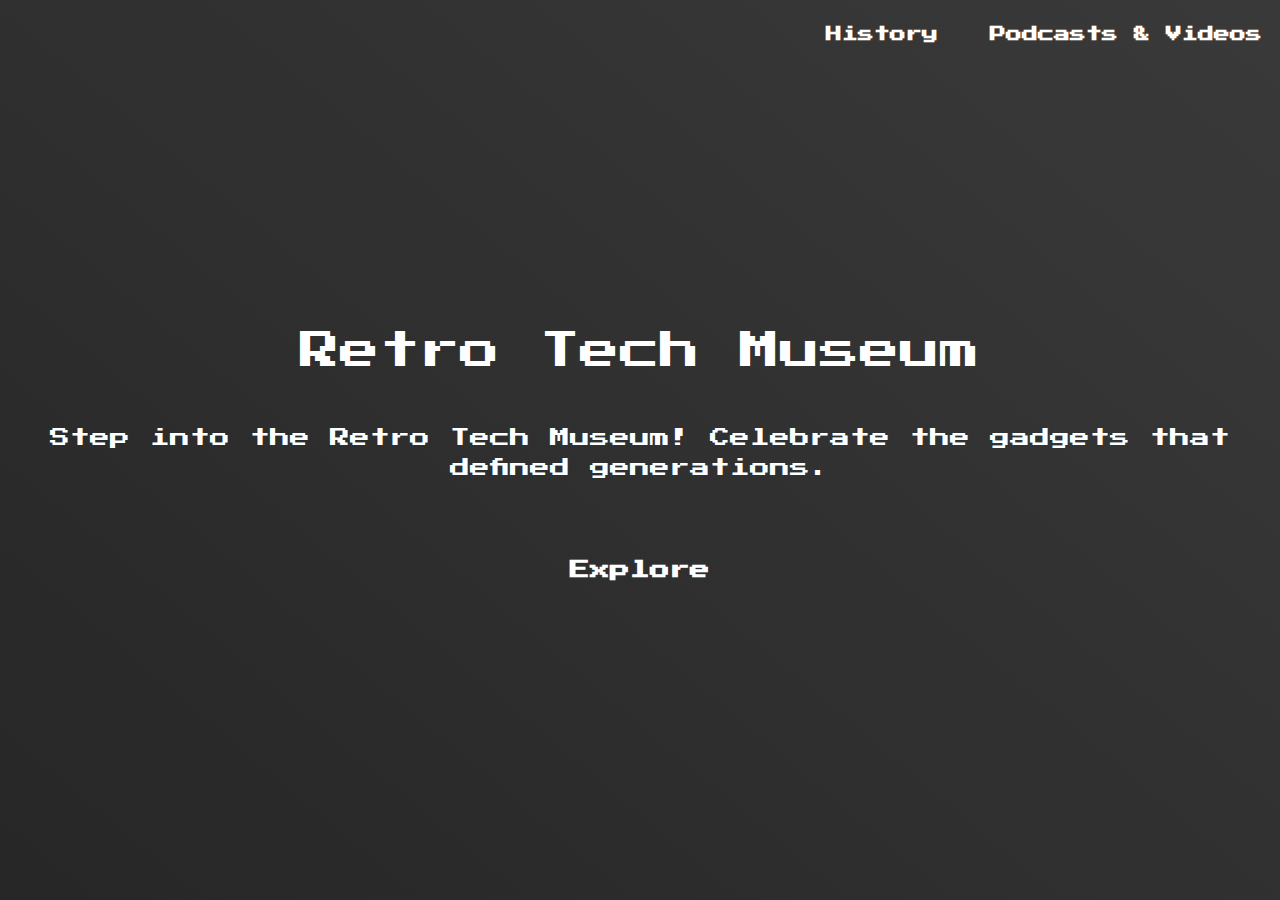
<file: index.html>
<!DOCTYPE html>
<html lang="en">

<head>
  <meta charset="UTF-8">
  <meta name="viewport" content="width=device-width, initial-scale=1.0">
  
  <title>Retro Tech Museum</title>
  <link href="https://cdn.jsdelivr.net/npm/bootstrap@5.3.3/dist/css/bootstrap.min.css" rel="stylesheet" integrity="sha384-QWTKZyjpPEjISv5WaRU9OFeRpok6YctnYmDr5pNlyT2bRjXh0JMhjY6hW+ALEwIH" crossorigin="anonymous">
  <link rel="stylesheet" href="./website.css">
  <link href="https://fonts.googleapis.com/css2?family=Press+Start+2P&display=swap" rel="stylesheet">

</head>
<body class="d-flex h-100 text-center text-bg-dark">

    
<section id="title" class="content">
  <div class="background"></div>
   
<div class="cover-container d-flex w-100 h-100 p-3 mx-auto flex-column">
  <header class="mb-auto">
    <div>
      <nav class="nav nav-masthead justify-content-center float-md-end gap-5">
        <a class="nav-link fw-bold py-1 px-0 active" aria-current="page" href="./history.html">History</a>
        <a class="nav-link fw-bold py-1 px-0" href="./videos.html">Podcasts & Videos</a>
      </nav>
    </div>
  </header>

  <main class="px-3">
    <h1>Retro Tech Museum</h1>
    <p class="lead mt-5"> Step into the Retro Tech Museum! Celebrate the gadgets that defined generations.</p>
    <p class="lead">
      <a href="./explore.html" class="btn btn-lg btn-dark fw-bold border-white  mt-5 btn-custom">Explore</a>
    </p>
  </main>

  <footer class="mt-auto text-white-50">
  </footer>
</div>

    

    

</section>








<script src="https://cdn.jsdelivr.net/npm/bootstrap@5.3.3/dist/js/bootstrap.bundle.min.js" integrity="sha384-YvpcrYf0tY3lHB60NNkmXc5s9fDVZLESaAA55NDzOxhy9GkcIdslK1eN7N6jIeHz" crossorigin="anonymous"></script>
</body>

</html>
</file>
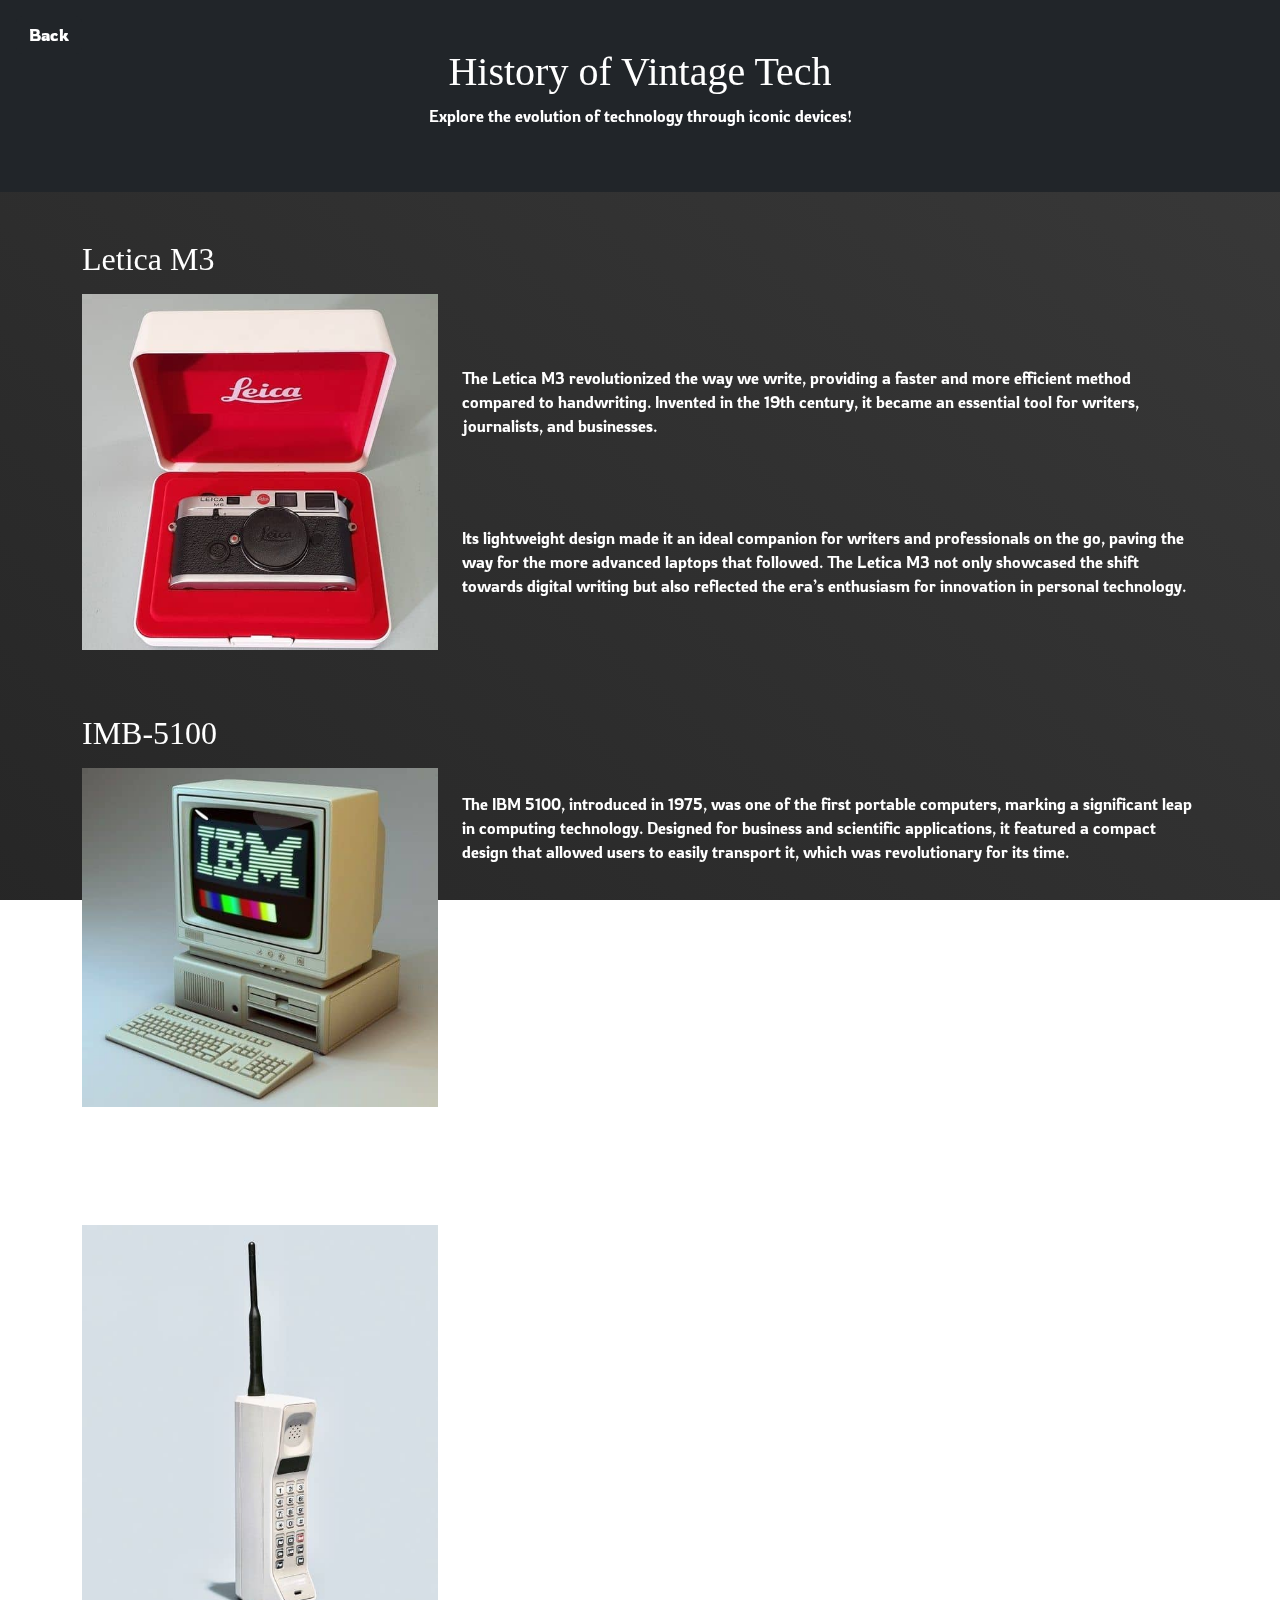
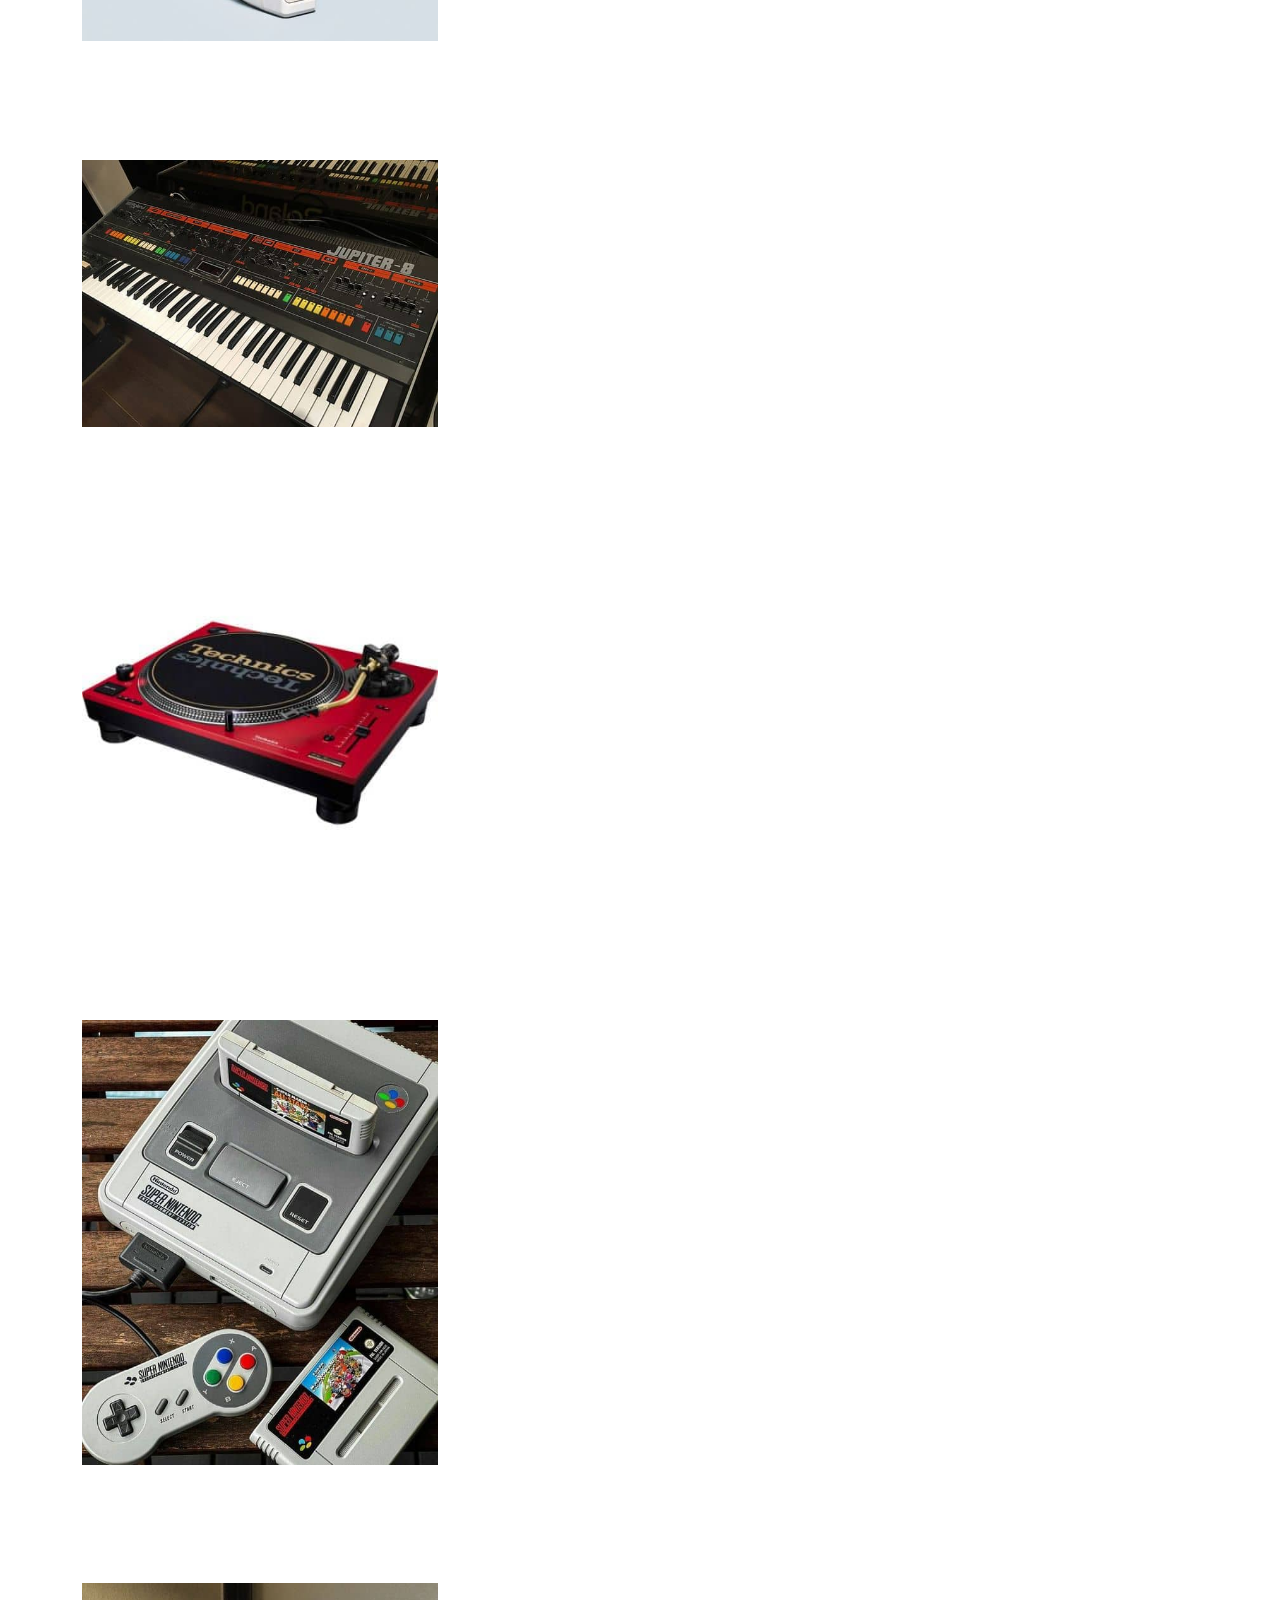
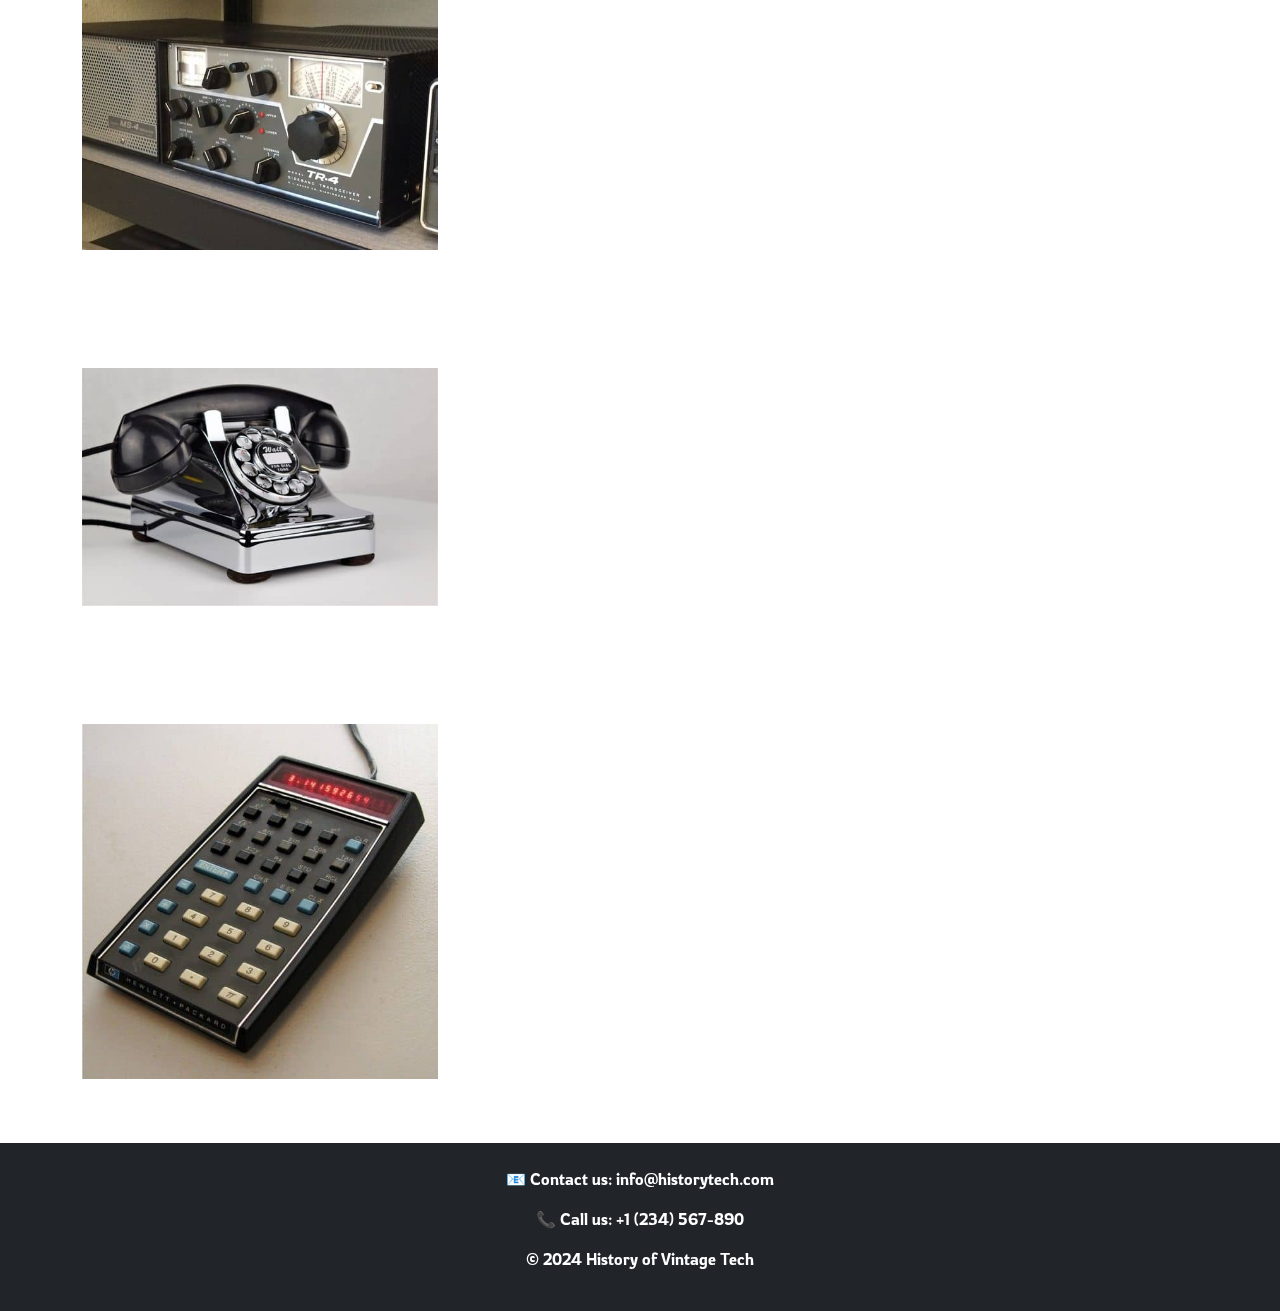
<file: history.html>
<!DOCTYPE html>
<html lang="en">
<head>
    <meta charset="UTF-8">
    <meta name="viewport" content="width=device-width, initial-scale=1.0">
    <title>Vintage Vault</title>
    <link href="https://cdn.jsdelivr.net/npm/bootstrap@5.3.3/dist/css/bootstrap.min.css" rel="stylesheet" integrity="sha384-QWTKZyjpPEjISv5WaRU9OFeRpok6YctnYmDr5pNlyT2bRjXh0JMhjY6hW+ALEwIH" crossorigin="anonymous">
  <link rel="stylesheet" href="./history.css">
  <link href="https://fonts.googleapis.com/css2?family=Press+Start+2P&display=swap" rel="stylesheet">
  <link rel="preconnect" href="https://fonts.googleapis.com">
<link rel="preconnect" href="https://fonts.gstatic.com" crossorigin>
<link href="https://fonts.googleapis.com/css2?family=Rowdies:wght@300;400;700&display=swap" rel="stylesheet">
</head>

<body>
  

  <div class="glitch-background"></div>

  <header class="bg-dark text-white text-center py-5">
    <a href="./explore.html" class="btn btn-dark position-absolute top-0 start-0 m-3">Back</a>

    <h1>History of Vintage Tech</h1>
    <p>Explore the evolution of technology through iconic devices!</p>
</header>

<main class="container my-5">
  <section class="mb-5">
    <h2 class="mb-3" id="section">Letica M3</h2>
    <div class="row">
        <div class="col-md-4">
            <img src="./98ad8b76907fafbc9cef979f91e5dbce.jpg" alt="Letica M3" class="img-fluid mb-3">
        </div>
        <div class="col-md-8">
            <br>
            <br>
            <br>
            <p>The Letica M3 revolutionized the way we write, providing a faster and more efficient method compared to handwriting. Invented in the 19th century, it became an essential tool for writers, journalists, and businesses.</p>
            <br>
            <br>
            <br>
            <p>Its lightweight design made it an ideal companion for writers and professionals on the go, paving the way for the more advanced laptops that followed. The Letica M3 not only showcased the shift towards digital writing but also reflected the era’s enthusiasm for innovation in personal technology.</p>
        </div>
    </div>
</section>


    <section class="mb-5">
      <h2 class="mb-3" id="section1">IMB-5100</h2>
      <div class="row">
          <div class="col-md-4">
              <img src="./ibm.jpg" alt="Letica M3" class="img-fluid mb-3">
          </div>
          <div class="col-md-8">
              <br>
              <p>The IBM 5100, introduced in 1975, was one of the first portable computers, marking a significant leap in computing technology. Designed for business and scientific applications, it featured a compact design that allowed users to easily transport it, which was revolutionary for its time.</p>
              <br>
              <br>
              <br>
              <p>With its distinctive look and functionality, the 5100 was a precursor to modern laptops. It utilized magnetic tape for data storage and boasted advanced features for its era, such as a user-friendly interface and the ability to process complex calculations. Despite its hefty price tag, the IBM 5100 paved the way for future portable computing innovations and played a crucial role in the evolution of personal computers.</p>
          </div>
      </div>
    </section>

    <section class="mb-5">
      <h2 class="mb-3" id="section2">Motorola DynaTAC 8000X</h2>
      <div class="row">
          <div class="col-md-4">
              <img src="./motorola.jpg" alt="Letica M3" class="img-fluid mb-3">
          </div>
          <div class="col-md-8">
              <br>
              <br>
              <br>
              <p>The Motorola DynaTAC 8000X, launched in 1983, was the world’s first commercially available handheld mobile phone, marking a significant milestone in telecommunications history. Often referred to as the "brick phone" due to its large size and weight, it represented a groundbreaking shift from traditional landline communication to mobile connectivity.</p>
              <br>
              <br>
              <br>
              <p>The DynaTAC 8000X remains an iconic piece of technology history, illustrating the rapid evolution of mobile devices over the decades.</p>
          </div>
      </div>
    </section>

    <section class="mb-5">
      <h2 class="mb-3" id="section3">Roland Jupiter-8</h2>
      <div class="row">
          <div class="col-md-4">
              <img src="./jupiter.jpg" alt="Letica M3" class="img-fluid mb-3">
          </div>
          <div class="col-md-8">
              <br>
              <p>The Roland Jupiter-8, released in 1981, is a legendary analog synthesizer that has left an indelible mark on music production and electronic sound design. Renowned for its rich, warm tones and polyphonic capabilities, the Jupiter-8 was one of the first synthesizers to offer eight-voice polyphony, allowing musicians to play complex chords and lush harmonies.</p>
              <br>
              <br>
              <p>The Jupiter-8 quickly became a favorite among prominent artists and bands, including Duran Duran, Depeche Mode, and Madonna, solidifying its status as a classic in the world of electronic music.</p>
          </div>
      </div>
    </section>

    <section class="mb-5">
      <h2 class="mb-3" id="section4">Technics SL-1200</h2>
      <div class="row">
          <div class="col-md-4">
              <img src="./Technics SL-1200 Turntables.jpg" alt="Letica M3" class="img-fluid mb-3">
          </div>
          <div class="col-md-8">
              <br>
              <br>
              <br>
              <p>The Technics SL-1200, first introduced in 1972, is an iconic direct-drive turntable that has become synonymous with DJ culture and high-fidelity audio. Renowned for its precision engineering and durability, the SL-1200 quickly gained a reputation as the go-to turntable for professional DJs and audiophiles alike.</p>
              <br>
              <br>
              <br>
              <p>Despite its discontinuation in 2010, the Technics SL-1200 remains a highly coveted piece of equipment, celebrated for its timeless design and superior sound quality.</p>
          </div>
      </div>
    </section>

    <section class="mb-5">
      <h2 class="mb-3" id="section5">Nintendo Entertainment System (NES)</h2>
      <div class="row">
          <div class="col-md-4">
              <img src="./nintendo.jpg" alt="Letica M3" class="img-fluid mb-3">
          </div>
          <div class="col-md-8">
              <br>
              <br>
              <br>
              <p>Released in 1983 in Japan and in 1985 in North America, the Nintendo Entertainment System (NES) revolutionized the video game industry and played a pivotal role in restoring the popularity of home gaming following the video game crash of 1983.</p>
              <br>
              <br>
              <br>
              <p>The NES's success can be attributed to its extensive library of games, many of which became cultural phenomena and laid the groundwork for beloved franchises. Nintendo's marketing strategies, including the introduction of the "Nintendo Seal of Quality," helped build trust with consumers and solidified the NES as a household name.</p>
          </div>
      </div>
    </section>

    <section class="mb-5">
      <h2 class="mb-3" id="section6">Drake TR-4</h2>
      <div class="row">
          <div class="col-md-4">
              <img src="./drake.jpg" alt="Letica M3" class="img-fluid mb-3">
          </div>
          <div class="col-md-8">
              <br>
              <p>The Drake TR-4, introduced in the late 1960s, is a classic hybrid transceiver known for its exceptional performance and user-friendly design, making it a favorite among amateur radio operators.</p>
              <br>
              <br>
              <br>
              <p>Although production of the TR-4 ended in the early 1970s, its reputation for reliability and performance has secured its place in the annals of amateur radio history. Collectors and enthusiasts continue to seek out the TR-4, appreciating its blend of vintage charm and functional excellence. </p>
          </div>
      </div>
    </section>

    <section class="mb-5">
      <h2 class="mb-3" id="section7">Electric 302</h2>
      <div class="row">
          <div class="col-md-4">
              <img src="./phonr.jpg" alt="Letica M3" class="img-fluid mb-3">
          </div>
          <div class="col-md-8">
              <br>
              <p>The Electric 302, released in the early 1980s, is a classic example of an electric typewriter that marked the transition from traditional manual typing to electronic writing tools. </p>
              <br>
              <br>
              <br>
              <p>The Electric 302 is remembered not just as a tool, but as a bridge between traditional typing and the digital age.</p>
          </div>
      </div>
    </section>

    <section class="mb-5">
      <h2 class="mb-3" id="section8">Hewlett-Packard HP-35</h2>
      <div class="row">
          <div class="col-md-4">
              <img src="./cccccc.jpg" alt="Letica M3" class="img-fluid mb-3">
          </div>
          <div class="col-md-8">
              <br>
              <br>
              <br>
              <p>The HP-35 featured a revolutionary design, incorporating a sleek, lightweight body and an innovative LED display that showcased results clearly. With its 35 built-in functions, including trigonometric, logarithmic, and exponential calculations, it enabled users to perform advanced mathematical operations with ease.</p>
              <br>
              <br>
              <br>
              <p>One of the standout features of the HP-35 was its use of Reverse Polish Notation (RPN), a method that eliminated the need for parentheses in calculations, allowing for faster and more efficient problem-solving. </p>
          </div>
      </div>
    </section>
</main>

<footer class="bg-dark text-white text-center py-4">
    <p>📧 Contact us: <a href="mailto:info@historytech.com" class="text-white">info@historytech.com</a></p>
    <p>📞 Call us: <a href="tel:+1234567890" class="text-white">+1 (234) 567-890</a></p>
    <p>&copy; 2024 History of Vintage Tech</p>
</footer>





























  <script src="https://cdn.jsdelivr.net/npm/bootstrap@5.3.3/dist/js/bootstrap.bundle.min.js" integrity="sha384-YvpcrYf0tY3lHB60NNkmXc5s9fDVZLESaAA55NDzOxhy9GkcIdslK1eN7N6jIeHz" crossorigin="anonymous"></script>

</body>
</file>
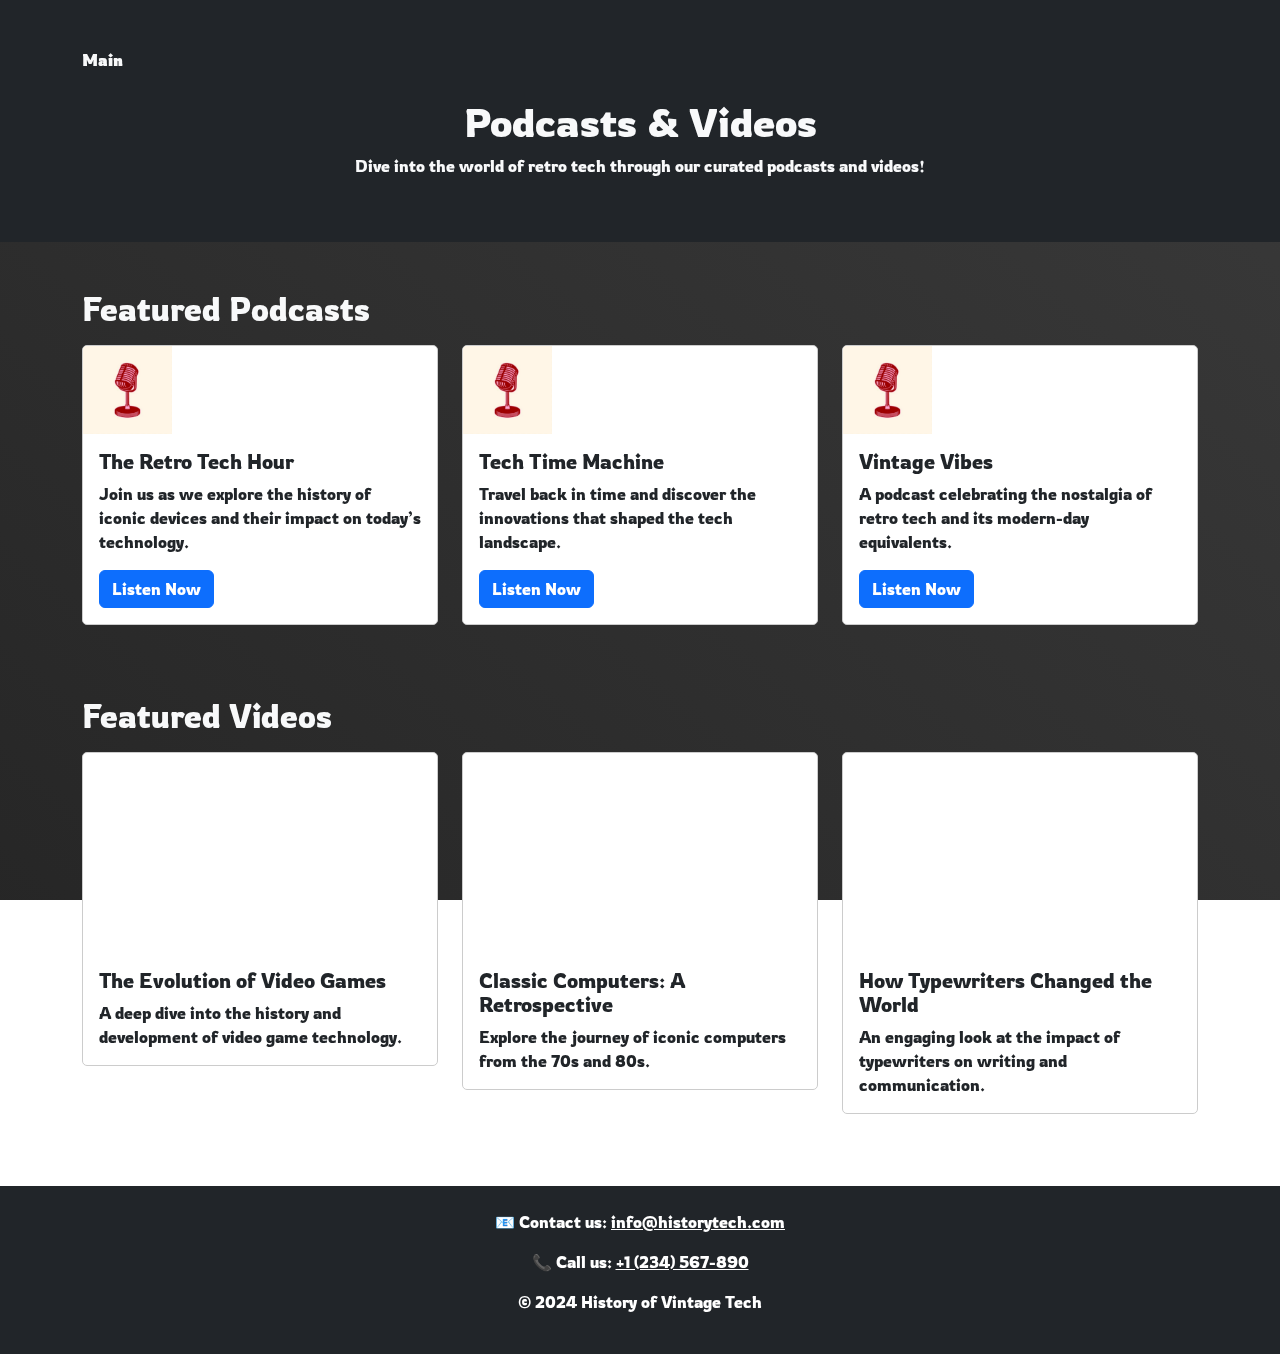
<file: videos.html>
<!DOCTYPE html>
<html lang="en">
<head>
    <meta charset="UTF-8">
    <meta name="viewport" content="width=device-width, initial-scale=1.0">
    <title>Podcasts & Videos | Retro Tech</title>
    <link href="https://cdn.jsdelivr.net/npm/bootstrap@5.3.3/dist/css/bootstrap.min.css" rel="stylesheet" integrity="sha384-QWTKZyjpPEjISv5WaRU9OFeRpok6YctnYmDr5pNlyT2bRjXh0JMhjY6hW+ALEwIH" crossorigin="anonymous">
  <link rel="stylesheet" href="./videos.css">
  <link href="https://fonts.googleapis.com/css2?family=Press+Start+2P&display=swap" rel="stylesheet">
  <link rel="preconnect" href="https://fonts.googleapis.com">
<link rel="preconnect" href="https://fonts.gstatic.com" crossorigin>
<link href="https://fonts.googleapis.com/css2?family=Rowdies:wght@300;400;700&display=swap" rel="stylesheet">
</head>

<body>

    <div class="glitch-background"></div>

<header class="bg-dark text-light text-center py-5">
    <div class="container">
        <a href="./index.html" class="navbar-brand d-flex align-items-center">
         
          <strong>Main</strong>
        </a>
        <button class="navbar-toggler" type="button" data-bs-toggle="collapse" data-bs-target="#navbarHeader" aria-controls="navbarHeader" aria-expanded="false" aria-label="Toggle navigation">
          <span class="navbar-toggler-icon"></span>
        </button>
      </div>
    <h1>Podcasts & Videos</h1>
    <p>Dive into the world of retro tech through our curated podcasts and videos!</p>
</header>

<main class="container my-5">
    <section class="mb-5">
        <h2 class="mb-3 text-light">Featured Podcasts</h2>
        <div class="row">
            <div class="col-md-4 mb-4">
                <div class="card">
                    <img src="./pod.jpg" alt="Podcast 1" class="img-fluid w-25">
                    <div class="card-body">
                        <h5 class="card-title">The Retro Tech Hour</h5>
                        <p class="card-text">Join us as we explore the history of iconic devices and their impact on today’s technology.</p>
                        <a href="https://open.spotify.com/episode/6esms3tzokxI87P86eE1Wo?si=xtEfssECTwCsFpyJ_YiuRQ" class="btn btn-primary">Listen Now</a>
                    </div>
                </div>
            </div>
            <div class="col-md-4 mb-4">
                <div class="card">
                    <img src="./pod.jpg" alt="Podcast 1" class="img-fluid w-25">
                    <div class="card-body">
                        <h5 class="card-title">Tech Time Machine</h5>
                        <p class="card-text">Travel back in time and discover the innovations that shaped the tech landscape.</p>
                        <a href="https://player.fm/series/1142822" class="btn btn-primary">Listen Now</a>
                    </div>
                </div>
            </div>
            <div class="col-md-4 mb-4">
                <div class="card">
                    <img src="./pod.jpg" alt="Podcast 1" class="img-fluid w-25">
                    <div class="card-body">
                        <h5 class="card-title">Vintage Vibes</h5>
                        <p class="card-text">A podcast celebrating the nostalgia of retro tech and its modern-day equivalents.</p>
                        <a href="https://ie.radio.net/podcast/the-retro-hour-retro-gaming-podcast" class="btn btn-primary">Listen Now</a>
                    </div>
                </div>
            </div>
        </div>
    </section>

    <section class="mb-5">
        <h2 class="mb-3 text-light">Featured Videos</h2>
        <div class="row">
            <div class="col-md-4 mb-4">
                <div class="card">
                    <iframe src="https://www.youtube.com/embed/x24KoVNliMk" frameborder="0" allowfullscreen class="video-fluid"></iframe>
                    <div class="card-body">
                        <h5 class="card-title">The Evolution of Video Games</h5>
                        <p class="card-text">A deep dive into the history and development of video game technology.</p>
                    </div>
                </div>
            </div>
            <div class="col-md-4 mb-4">
                <div class="card">
                    <iframe src="https://www.youtube.com/embed/gjVX47dLlN8" frameborder="0" allowfullscreen class="video-fluid"></iframe>
                    <div class="card-body">
                        <h5 class="card-title">Classic Computers: A Retrospective</h5>
                        <p class="card-text">Explore the journey of iconic computers from the 70s and 80s.</p>
                    </div>
                </div>
            </div>
            <div class="col-md-4 mb-4">
                <div class="card">
                    <iframe src="https://www.youtube.com/embed/b-bFV8fHekk" frameborder="0" allowfullscreen class="video-fluid"></iframe>
                    <div class="card-body">
                        <h5 class="card-title">How Typewriters Changed the World</h5>
                        <p class="card-text">An engaging look at the impact of typewriters on writing and communication.</p>
                    </div>
                </div>
            </div>
        </div>
    </section>
</main>

<footer class="bg-dark text-white text-center py-4">
    <p>📧 Contact us: <a href="mailto:info@historytech.com" class="text-white">info@historytech.com</a></p>
    <p>📞 Call us: <a href="tel:+1234567890" class="text-white">+1 (234) 567-890</a></p>
    <p>&copy; 2024 History of Vintage Tech</p>
</footer>


































    <script src="https://cdn.jsdelivr.net/npm/bootstrap@5.3.3/dist/js/bootstrap.bundle.min.js" integrity="sha384-YvpcrYf0tY3lHB60NNkmXc5s9fDVZLESaAA55NDzOxhy9GkcIdslK1eN7N6jIeHz" crossorigin="anonymous"></script>

</body>
</file>
<file: website.css>
body {
    margin: 0;
    height: 100vh;
    overflow: hidden;
    position: relative;
    font-family: 'Press Start 2P', cursive;
}

body {
    top: 0;
    left: 0;
    width: 100%;
    height: 100%;
    background: linear-gradient(40deg, #222, #444);
    background-size: 200% 150%; 
    animation: glitchAnimation 1s infinite linear; 
    z-index: -1;
}

@keyframes glitchAnimation {
    0% {
        background-position: 0% 0%;
    }
    100% {
        background-position: 100% 0%; 
    }
}

.content {
    position: relative;
    z-index: 1; 
    display: flex;
    flex-direction: column;
    justify-content: center; 
    align-items: center; 
    height: 100vh; 
    color: white; 
}

.nav-link {
    border: 2px solid transparent; 
    border-radius: 20px; 
    padding: 10px 15px; 
    transition: all 0.3s ease;
    color: white;
}

.nav-link:hover {
    border: none; 
    background: transparent; 
    color: black; 
}

.nav-link:focus {
    outline: none; 
    box-shadow: none; 
    color: black;
}

.btn-custom {
    border: none;
    background-color: transparent; 
    transition: all 0.3s ease; 
}

.btn-custom:hover {
    border: none; 
    padding: 10px 15px; 
    color: black; 
    background-color: transparent; 
}
</file>
<file: history.css>
body {
    font-family: "Rowdies", sans-serif;
    color: white; 
    font-weight: 300;
    font-style: normal;
    margin: 0;
    overflow-x: hidden;
    height: 100vh;
}

h1, h2 {
    font-family: 'Georgia', serif;
}

img {
    max-width: 100%; 
    height: auto;
}

footer a {
    text-decoration: none; 
}

footer a:hover {
    text-decoration: underline; 
}

.glitch-background {
    position: fixed; 
    top: 0;
    left: 0;
    width: 100%;
    height: 100%;
    background: linear-gradient(40deg, #222, #444);
    background-size: 200% 150%; 
    animation: glitchAnimation 1s infinite linear; 
    z-index: -1;
}

@keyframes glitchAnimation {
    0% {
        background-position: 0% 0%;
    }
    100% {
        background-position: 100% 0%; 
    }
}
</file>
<file: videos.css>
body {
    font-family: "Rowdies", sans-serif;
}

.bg-dark {
    background-color: #343a40;
}

.text-white {
    color: white;
}

.container {
    width: 90%;
    margin: 0 auto;
}

.card {
    border: 1px solid #ccc;
    border-radius: 5px;
    overflow: hidden;
    transition: transform 0.2s;
}

.card:hover {
    transform: scale(1.05);
}

.video-fluid {
    width: 100%;
    height: 200px;
}

.py-5 {
    padding-top: 3rem;
    padding-bottom: 3rem;
}

.mb-3 {
    margin-bottom: 1rem;
}

.mb-4 {
    margin-bottom: 1.5rem;
}

.glitch-background {
    position: fixed; 
    top: 0;
    left: 0;
    width: 100%;
    height: 100%;
    background: linear-gradient(40deg, #222, #444);
    background-size: 200% 150%; 
    animation: glitchAnimation 1s infinite linear; 
    z-index: -1;
}

@keyframes glitchAnimation {
    0% {
        background-position: 0% 0%;
    }
    100% {
        background-position: 100% 0%; 
    }
}
</file>
